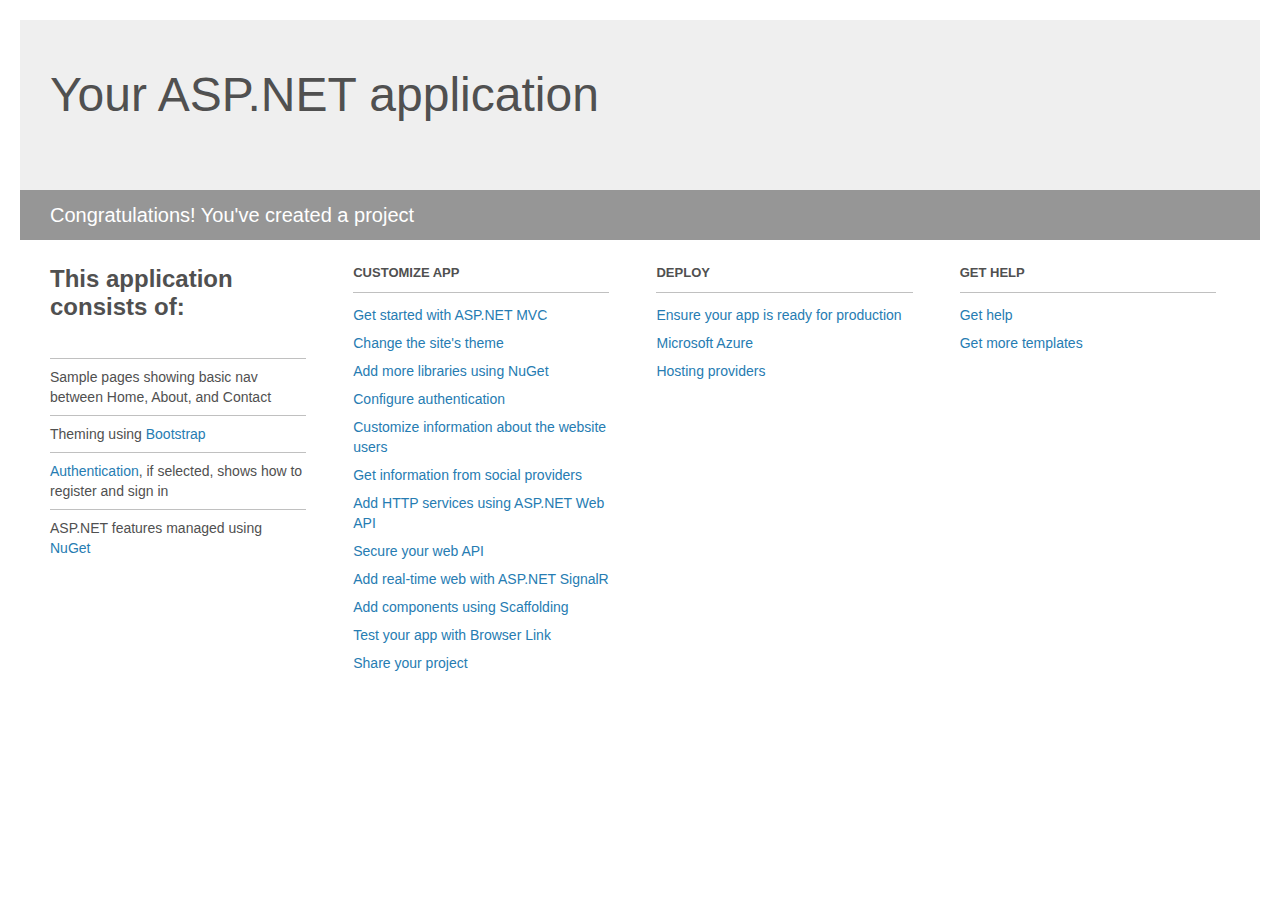
<file: hosted-app/website/ToDoSite/Project_Readme.html>
﻿<!DOCTYPE html>
<html lang="en">
<head>
    <meta charset="utf-8" />
    <title>Your ASP.NET application</title>
    <style>
        body {
            background: #fff;
            color: #505050;
            font: 14px 'Segoe UI', tahoma, arial, helvetica, sans-serif;
            margin: 20px;
            padding: 0;
        }

        #header {
            background: #efefef;
            padding: 0;
        }

        h1 {
            font-size: 48px;
            font-weight: normal;
            margin: 0;
            padding: 0 30px;
            line-height: 150px;
        }

        p {
            font-size: 20px;
            color: #fff;
            background: #969696;
            padding: 0 30px;
            line-height: 50px;
        }

        #main {
            padding: 5px 30px;
        }

        .section {
            width: 21.7%;
            float: left;
            margin: 0 0 0 4%;
        }

            .section h2 {
                font-size: 13px;
                text-transform: uppercase;
                margin: 0;
                border-bottom: 1px solid silver;
                padding-bottom: 12px;
                margin-bottom: 8px;
            }

            .section.first {
                margin-left: 0;
            }

                .section.first h2 {
                    font-size: 24px;
                    text-transform: none;
                    margin-bottom: 25px;
                    border: none;
                }

                .section.first li {
                    border-top: 1px solid silver;
                    padding: 8px 0;
                }

            .section.last {
                margin-right: 0;
            }

        ul {
            list-style: none;
            padding: 0;
            margin: 0;
            line-height: 20px;
        }

        li {
            padding: 4px 0;
        }

        a {
            color: #267cb2;
            text-decoration: none;
        }

            a:hover {
                text-decoration: underline;
            }
    </style>
</head>
<body>

    <div id="header">
        <h1>Your ASP.NET application</h1>
        <p>Congratulations! You've created a project</p>
    </div>

    <div id="main">
        <div class="section first">
            <h2>This application consists of:</h2>
            <ul>
                <li>Sample pages showing basic nav between Home, About, and Contact</li>
                <li>Theming using <a href="http://go.microsoft.com/fwlink/?LinkID=320754">Bootstrap</a></li>
                <li><a href="http://go.microsoft.com/fwlink/?LinkID=320755">Authentication</a>, if selected, shows how to register and sign in</li>
                <li>ASP.NET features managed using <a href="http://go.microsoft.com/fwlink/?LinkID=320756">NuGet</a></li>
            </ul>
        </div>

        <div class="section">
            <h2>Customize app</h2>
            <ul>
                <li><a href="http://go.microsoft.com/fwlink/?LinkID=320757">Get started with ASP.NET MVC</a></li>
                <li><a href="http://go.microsoft.com/fwlink/?LinkID=320758">Change the site's theme</a></li>
                <li><a href="http://go.microsoft.com/fwlink/?LinkID=320759">Add more libraries using NuGet</a></li>
                <li><a href="http://go.microsoft.com/fwlink/?LinkID=320760">Configure authentication</a></li>
                <li><a href="http://go.microsoft.com/fwlink/?LinkID=320761">Customize information about the website users</a></li>
                <li><a href="http://go.microsoft.com/fwlink/?LinkID=320762">Get information from social providers</a></li>
                <li><a href="http://go.microsoft.com/fwlink/?LinkID=320763">Add HTTP services using ASP.NET Web API</a></li>
                <li><a href="http://go.microsoft.com/fwlink/?LinkID=320764">Secure your web API</a></li>
                <li><a href="http://go.microsoft.com/fwlink/?LinkID=320765">Add real-time web with ASP.NET SignalR</a></li>
                <li><a href="http://go.microsoft.com/fwlink/?LinkID=320766">Add components using Scaffolding</a></li>
                <li><a href="http://go.microsoft.com/fwlink/?LinkID=320767">Test your app with Browser Link</a></li>
                <li><a href="http://go.microsoft.com/fwlink/?LinkID=320768">Share your project</a></li>
            </ul>
        </div>

        <div class="section">
            <h2>Deploy</h2>
            <ul>
                <li><a href="http://go.microsoft.com/fwlink/?LinkID=320769">Ensure your app is ready for production</a></li>
                <li><a href="http://go.microsoft.com/fwlink/?LinkID=320770">Microsoft Azure</a></li>
                <li><a href="http://go.microsoft.com/fwlink/?LinkID=320771">Hosting providers</a></li>
            </ul>
        </div>

        <div class="section last">
            <h2>Get help</h2>
            <ul>
                <li><a href="http://go.microsoft.com/fwlink/?LinkID=320772">Get help</a></li>
                <li><a href="http://go.microsoft.com/fwlink/?LinkID=320773">Get more templates</a></li>
            </ul>
        </div>
    </div>

</body>
</html>
</file>
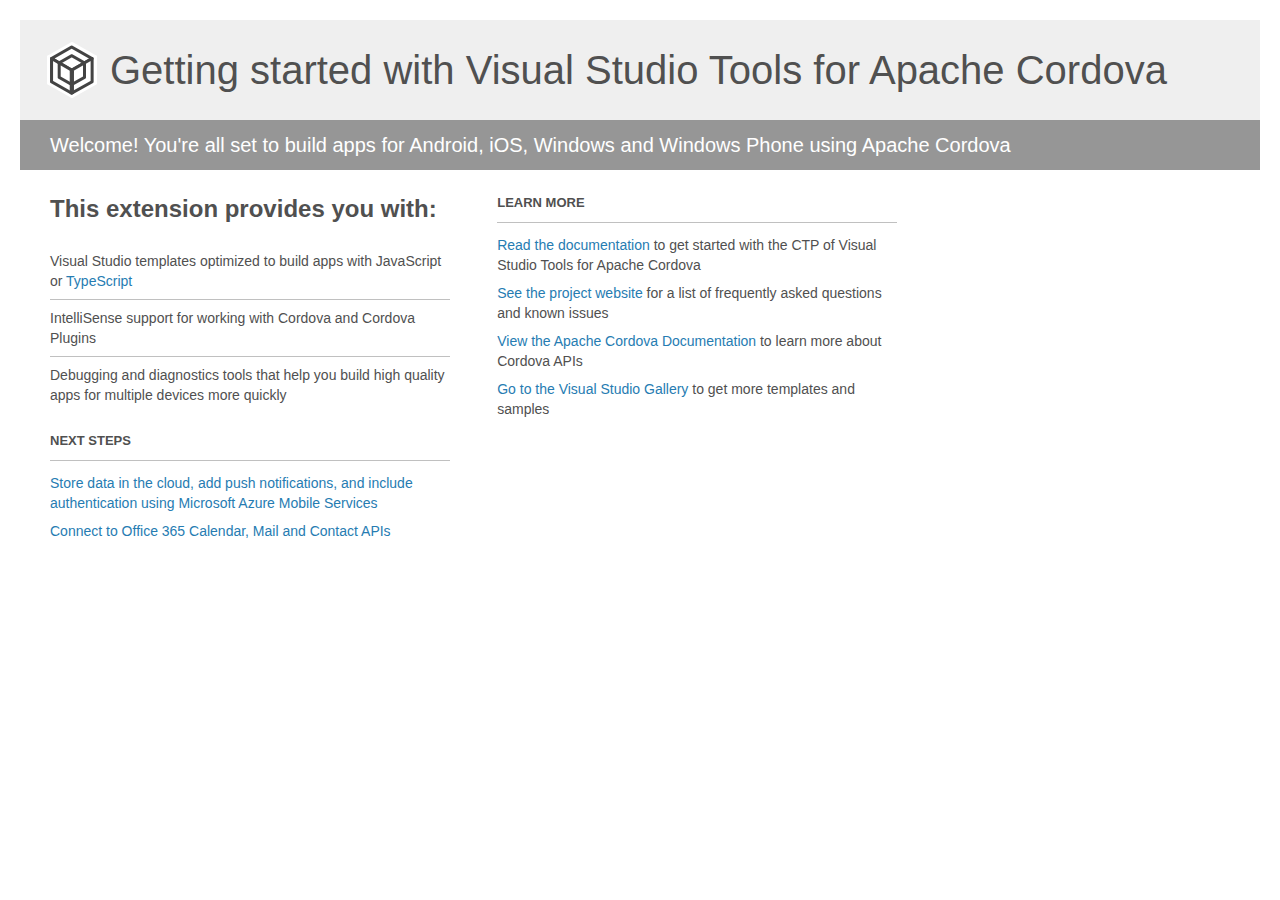
<file: cross-platform-app-with-cordova/EndSolution/CordovaToDo/CordovaToDo/Project_Readme.html>
﻿<!-- For the latest documentation, please visit http://go.microsoft.com/fwlink/?LinkID=397704 -->
<!DOCTYPE html>
<html lang="en">
<head>
    <meta charset="utf-8" />
    <title>Getting started with Visual Studio Tools for Apache Cordova</title>
    <style>
        body {
            background: #fff;
            color: #505050;
            font: 14px 'Segoe UI', tahoma, arial, helvetica, sans-serif;
            margin: 20px;
            padding: 0;
        }

        #footer {
            clear: both;
            font-size: 0.80em;
            padding-top: 100px;
        }

        #header {
            background: #efefef;
            padding: 0;
        }

            #header p {
                margin-top: 0px;
                font-size: 20px;
                color: #fff;
                background: #969696;
                padding: 0 30px;
                line-height: 50px;
            }

        h1 {
            background-image: url('[data-uri]');
            background-repeat: no-repeat;
            background-position-y: 50%;
            font-size: 40px;
            font-weight: normal;
            margin: 0px 20px;
            padding: 0 70px;
            line-height: 100px;
        }

        #main {
            padding: 5px 30px;
        }

        .section {
            width: 400px;
            float: left;
            margin: 0 4% 10px 0;
        }

            .section h2 {
                font-size: 13px;
                text-transform: uppercase;
                margin: 0;
                border-bottom: 1px solid silver;
                padding-bottom: 12px;
                margin-bottom: 8px;
            }

            .section.first {
                margin-left: 0;
            }

                .section.first h2 {
                    font-size: 24px;
                    text-transform: none;
                    border: none;
                }

                .section.first li {
                    border-top: 1px solid silver;
                    padding: 8px 0;
                }

                    .section.first li.first {
                        border-top: 0px;
                    }

            .section.last {
                margin-right: 0;
            }

        ul {
            list-style: none;
            padding: 0;
            margin: 0;
            line-height: 20px;
        }

        li {
            padding: 4px 0;
        }

        a {
            color: #267cb2;
            text-decoration: none;
        }

            a:hover {
                text-decoration: underline;
            }
    </style>
</head>
<body>
    <div id="header">
        <h1>Getting started with Visual Studio Tools for Apache Cordova</h1>
        <p>Welcome! You're all set to build apps for Android, iOS, Windows and Windows Phone using Apache Cordova</p>
    </div>

    <div id="main">
        <div class="section first">
            <h2>This extension provides you with:</h2>
            <ul>
                <li class="first">Visual Studio templates optimized to build apps with JavaScript or <a href="http://go.microsoft.com/fwlink/?LinkID=511860">TypeScript</a></li>
                <li>IntelliSense support for working with Cordova and Cordova Plugins</li>
                <li>Debugging and diagnostics tools that help you build high quality apps for multiple devices more quickly</li>
            </ul>
        </div>

        <div class="section">
            <h2>Learn More</h2>
            <ul>
                <li><a href="http://go.microsoft.com/fwlink/?LinkID=397716">Read the documentation</a> to get started with the CTP of Visual Studio Tools for Apache Cordova</li>
                <li><a href="http://go.microsoft.com/fwlink/?LinkID=398476">See the project website</a> for a list of frequently asked questions and known issues</li>
                <li><a href="http://go.microsoft.com/fwlink/?LinkID=511861">View the Apache Cordova Documentation</a> to learn more about Cordova APIs</li>
                <li><a href="http://go.microsoft.com/fwlink/?LinkID=398034">Go to the Visual Studio Gallery</a> to get more templates and samples</li>
            </ul>
        </div>

        <div class="section">
            <h2>Next Steps</h2>
            <ul>
                <li><a href="http://go.microsoft.com/fwlink/?LinkID=511863">Store data in the cloud, add push notifications, and include authentication using Microsoft Azure Mobile Services</a></li>
                <li><a href="http://go.microsoft.com/fwlink/?LinkID=511864">Connect to Office 365 Calendar, Mail and Contact APIs</a></li>
            </ul>
        </div>
    </div>
</body>
</html>
</file>
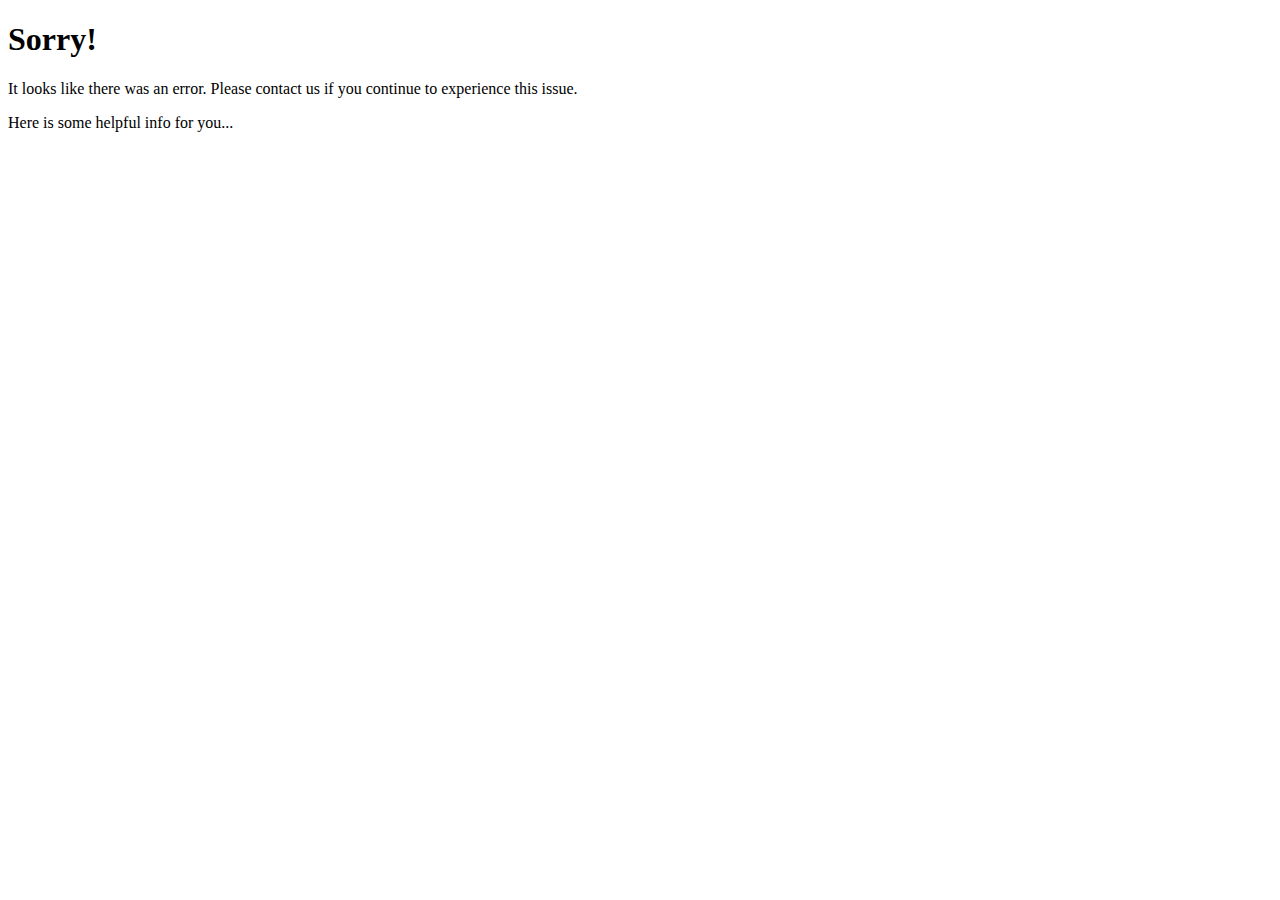
<file: hosted-app/BeginSolutionWatApp/WatToDo/WatToDo/WatToDo.Shared/error-example.html>
﻿<!DOCTYPE html>
<html>
<head>
    <title>Error Example</title>
</head>
<body>
    <h1>Sorry!</h1>
    <p>It looks like there was an error. Please contact us if you continue to experience this issue.</p>

    <div class="errorContent">
        <p>Here is some helpful info for you...</p>
    </div>
</body>
</html>
</file>
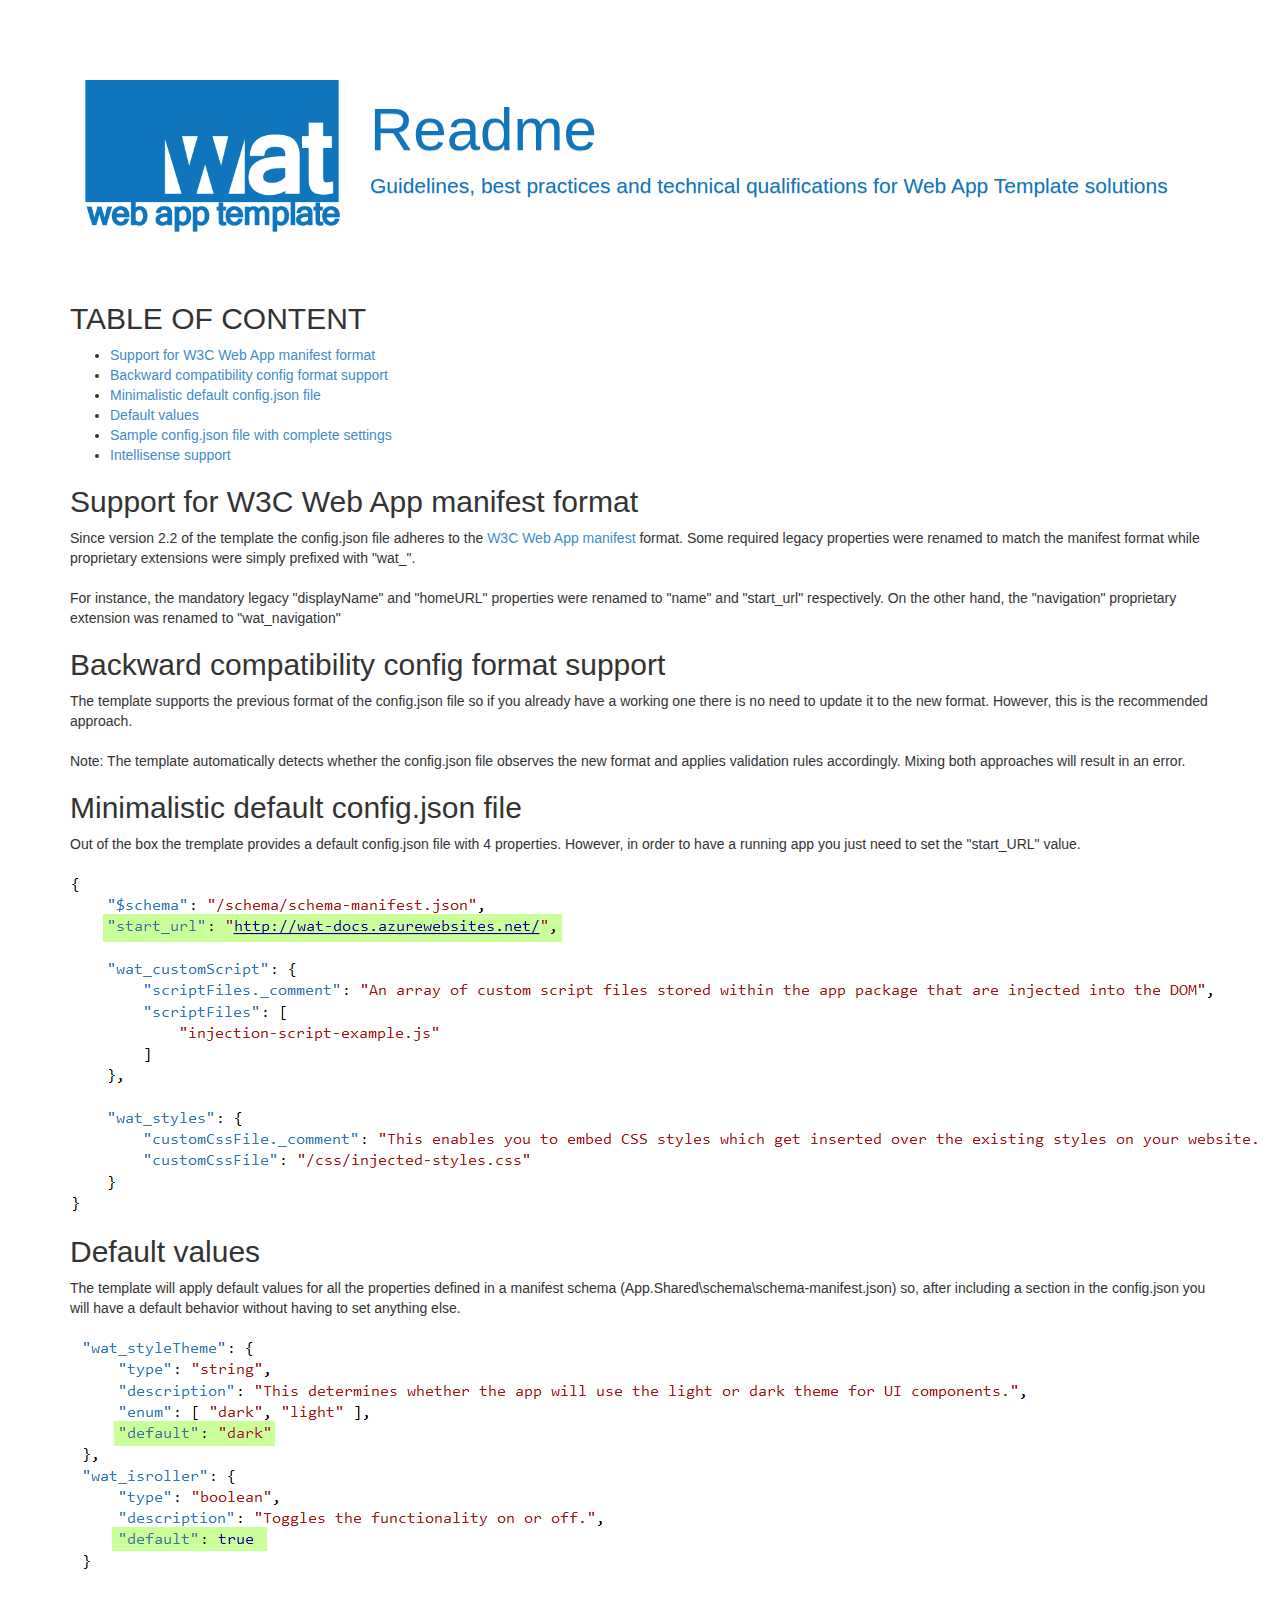
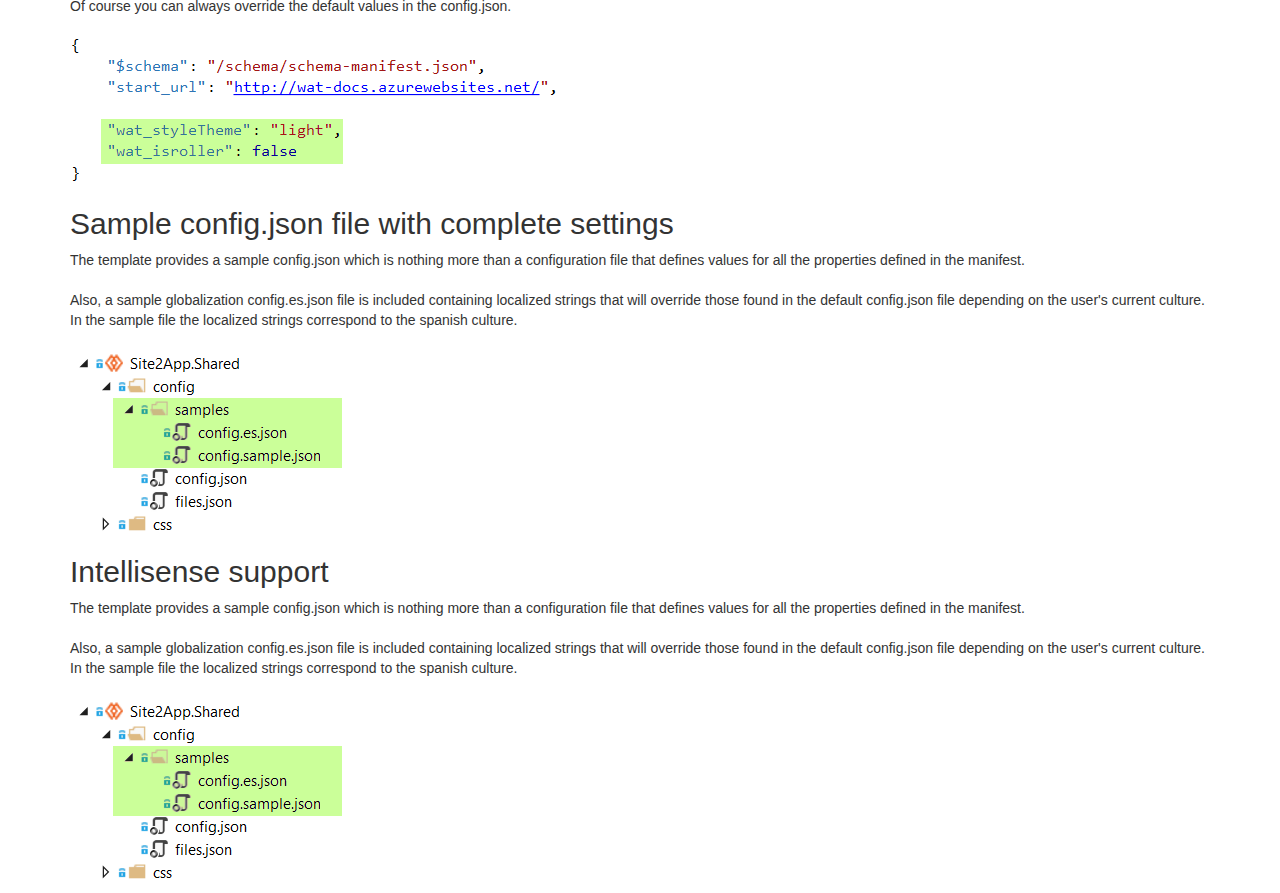
<file: hosted-app/BeginSolutionWatApp/WatToDo/WatToDo/WatToDo.Shared/readme.html>
﻿<!DOCTYPE html>
<html>
<head>
    <link href="readme/bootstrap.min.css" rel="stylesheet" />
    <link href="readme/docs.css" rel="stylesheet" />
    <link href="readme/custom.css" rel="stylesheet" />

    <meta http-equiv="Content-Type" content="text/html; charset=iso-8859-1" />
    <title>Readme</title>
</head>
<body>
    <div class="bs-header" id="content">
        <div class="container">
            <div>
                <div class="col-sm-3">
                    <img src="readme/logo-wat.png" class="img-responsive">
                </div>
                <div class="col-sm-9">
                    <h1>Readme</h1>
                    <p class="subtitle">Guidelines, best practices and technical qualifications for Web App Template solutions</p>
                </div>
            </div>
        </div>
    </div>

    <div class="container">
        <div class="row top-row">
            <div class="col-lg-12">
                <h2>TABLE OF CONTENT</h2>
                <ul>
                    <li><a href="#support-for-w3c-web-app-manifest-format">Support for W3C Web App manifest format</a></li>
                    <li><a href="#backward-compatibility-config-format-support">Backward compatibility config format support</a></li>
                    <li><a href="#minimalistic-default-configjson-file">Minimalistic default config.json file</a></li>
                    <li><a href="#default-values">Default values</a></li>
                    <li><a href="#sample-configjson-file-with-complete-settings">Sample config.json file with complete settings</a></li>
                    <li><a href="#intellisense-support">Intellisense support</a></li>
                </ul>
                <h2 id="support-for-w3c-web-app-manifest-format">Support for W3C Web App manifest format</h2>
                <p>
                    Since version 2.2 of the template the config.json file adheres to the <a href="http://www.w3.org/TR/appmanifest/">W3C Web App manifest</a>
                    format. Some required legacy properties were renamed to match the manifest format while proprietary extensions were simply
                    prefixed with "wat_".
                    <br><br>
                    For instance, the mandatory legacy "displayName" and "homeURL" properties were renamed to "name" and "start_url"
                    respectively. On the other hand, the "navigation" proprietary extension was renamed to "wat_navigation"
                </p>
                <h2 id="backward-compatibility-config-format-support">Backward compatibility config format support</h2>
                <p>
                    The template supports the previous format of the config.json file so if you already have a working one there is no need to
                    update it to the new format. However, this is the recommended approach.
                    <br><br>
                    Note: The template automatically detects whether the config.json file observes the new format and applies validation rules
                    accordingly. Mixing both approaches will result in an error.
                </p>
                <h2 id="minimalistic-default-configjson-file">Minimalistic default config.json file</h2>
                <p>
                    Out of the box the tremplate provides a default config.json file with 4 properties. However, in order to have a running app
                    you just need to set the "start_URL" value.
                    <br><br>
                    <img src="readme/minimalist-default-config-json-file.png" />
                </p>
                <h2 id="default-values">Default values</h2>
                <p>
                    The template will apply default values for all the properties defined in a manifest schema (App.Shared\schema\schema-manifest.json)
                    so, after including a section in the config.json you will have a default behavior without having to set anything else.
                    <br><br>
                    <img src="readme/config-json-default-values.png" />
                    <br><br>
                    Of course you can always override the default values in the config.json.
                    <br><br>
                    <img src="readme/config-json-override-default-values.png" />
                </p>
                <h2 id="sample-configjson-file-with-complete-settings">Sample config.json file with complete settings</h2>
                <p>
                    The template provides a sample config.json which is nothing more than a configuration file that defines values for all the
                    properties defined in the manifest.
                    <br><br>
                    Also, a sample globalization config.es.json file is included containing localized strings that will override those found in
                    the default config.json file depending on the user's current culture. In the sample file the localized strings correspond
                    to the spanish culture.
                    <br><br>
                    <img src="readme/sample-config-json-files.png" />
                </p>
                <h2 id="intellisense-support">Intellisense support</h2>
                <p>
                    The template provides a sample config.json which is nothing more than a configuration file that defines values for all the
                    properties defined in the manifest.
                    <br><br>
                    Also, a sample globalization config.es.json file is included containing localized strings that will override those found in
                    the default config.json file depending on the user's current culture. In the sample file the localized strings correspond
                    to the spanish culture.
                    <br><br>
                    <img src="readme/sample-config-json-files.png" />
                </p>
            </div>
        </div>
    </div>
</body>
</html>
</file>
<file: hosted-app/BeginSolutionWatApp/WatToDo/WatToDo/WatToDo.Shared/readme/custom.css>
body {

}

@-webkit-viewport {
    width: device-width;
}

@-moz-viewport {
    width: device-width;
}

@-ms-viewport {
    width: device-width;
}

@-o-viewport {
    width: device-width;
}

@viewport {
    width: device-width;
}

.bs-header h1, .bs-header p {
    margin-right: 0px;
    color: #0F75BC;
}

.bs-docs-home, .bs-header {
    background-image: none;
    background-color: #ffffff;
    color: #0F75BC;
}

.bs-docs-nav .navbar-nav > li > a {
    color: #ffffff;
}

.bs-sidebar .nav > .active > a, .bs-sidebar .nav > .active:hover > a, .bs-sidebar .nav > .active:focus > a {
    color: #0F75BC;
}

.bs-docs-nav .navbar-nav > .active > a, .bs-docs-nav .navbar-nav > .active > a:hover {
    /*background-color: #7fba00;*/
    background-color: #0F75BC;
}

.top-row {
    padding-top: 10px;
}

.bs-header {
    text-align:left;
}

.btn-primary:active, .active.btn-primary {
    background-color: #0F75BC;
    border-color: #0F75BC;
}
</file>
<file: hosted-app/BeginSolutionWatApp/WatToDo/WatToDo/WatToDo.Shared/readme/docs.css>
/*
 * Bootstrap Documentation
 * Special styles for presenting Bootstrap's documentation and code examples.
 *
 * Table of contents:
 *
 * Scaffolding
 * Main navigation
 * Footer
 * Social buttons
 * Homepage
 * Page headers
 * Old docs callout
 * Ads
 * Side navigation
 * Docs sections
 * Callouts
 * Grid styles
 * Examples
 * Code snippets (highlight)
 * Responsive tests
 * Glyphicons
 * Customizer
 * Miscellaneous
 */


/*
 * Scaffolding
 *
 * Update the basics of our documents to prep for docs content.
 */

body {
  position: relative; /* For scrollyspy */
  padding-top: 50px; /* Account for fixed navbar */
}

/* Keep code small in tables on account of limited space */
.table code {
  font-size: 13px;
  font-weight: normal;
}

/* Outline button for use within the docs */
.btn-outline {
  color: #563d7c;
  background-color: #fff;
  border-color: #e5e5e5;
}
.btn-outline:hover,
.btn-outline:focus,
.btn-outline:active {
  color: #fff;
  background-color: #563d7c;
  border-color: #563d7c;
}

/* Inverted outline button (white on dark) */
.btn-outline-inverse {
  color: #fff;
  background-color: transparent;
  border-color: #cdbfe3;
}
.btn-outline-inverse:hover,
.btn-outline-inverse:focus,
.btn-outline-inverse:active {
  color: #563d7c;
  text-shadow: none;
  background-color: #fff;
  border-color: #fff;
}


/*
 * Main navigation
 *
 * Turn the `.navbar` at the top of the docs purple.
 */

.bs-docs-nav {
  text-shadow: 0 -1px 0 rgba(0,0,0,.15);
  background-color: #563d7c;
  border-color: #463265;
  box-shadow: 0 1px 0 rgba(255,255,255,.1);
}
.bs-docs-nav .navbar-collapse {
  border-color: #463265;
}
.bs-docs-nav .navbar-brand {
  color: #fff;
}
.bs-docs-nav .navbar-nav > li > a {
  color: #cdbfe3;
}
.bs-docs-nav .navbar-nav > li > a:hover {
  color: #fff;
}
.bs-docs-nav .navbar-nav > .active > a,
.bs-docs-nav .navbar-nav > .active > a:hover {
  color: #fff;
  background-color: #463265;
}
.bs-docs-nav .navbar-toggle {
  border-color: #563d7c;
}
.bs-docs-nav .navbar-toggle:hover {
  background-color: #463265;
  border-color: #463265;
}


/*
 * Footer
 *
 * Separated section of content at the bottom of all pages, save the homepage.
 */

.bs-footer {
  padding-top: 40px;
  padding-bottom: 30px;
  margin-top: 100px;
  color: #777;
  text-align: center;
  border-top: 1px solid #e5e5e5;
}
.footer-links {
  margin: 10px 0;
  padding-left: 0;
}
.footer-links li {
  display: inline;
  padding: 0 2px;
}
.footer-links li:first-child {
  padding-left: 0;
}

@media (min-width: 768px) {
  .bs-footer {
    text-align: left;
  }
  .bs-footer p {
    margin-bottom: 0;
  }
}


/*
 * Social buttons
 *
 * Twitter and GitHub social action buttons (for homepage and footer).
 */

.bs-social {
  margin-top: 20px;
  margin-bottom: 20px;
  text-align: center;
}
.bs-social-buttons {
  display: inline-block;
  margin-bottom: 0;
  padding-left: 0;
  list-style: none;
}
.bs-social-buttons li {
  display: inline-block;
  line-height: 1;
  padding: 5px 8px;
}
.bs-social-buttons .twitter-follow-button {
  width: 225px !important;
}
.bs-social-buttons .twitter-share-button {
  width: 98px !important;
}
/* Style the GitHub buttons via CSS instead of inline attributes */
.github-btn {
  border: 0;
  overflow: hidden;
}

@media screen and (min-width: 768px) {
  .bs-social {
    text-align: left;
  }
  .bs-social-buttons li:first-child {
    padding-left: 0;
  }
}


/*
 * Topography, yo!
 *
 * Apply the map background via base64 and relevant colors where we need 'em.
 */

.bs-docs-home,
.bs-header {
  color: #cdbfe3;
  background-color: #563d7c;
  background-image: url([data-uri]);
}


/*
 * Homepage
 *
 * Tweaks to the custom homepage and the masthead (main jumbotron).
 */

 /* Masthead (headings and download button) */
 .bs-masthead {
  position: relative;
  padding: 30px 15px;
  text-align: center;
  text-shadow: 0 1px 0 rgba(0,0,0,.15);
}
.bs-masthead h1 {
  font-size: 50px;
  line-height: 1;
  color: #fff;
}
.bs-masthead .btn-outline {
  margin-top: 20px;
  margin-bottom: 20px;
  padding: 18px 24px;
  font-size: 21px;
}

/* Links to project-level content like the repo, Expo, etc */
.bs-masthead-links {
  margin-top: 20px;
  margin-bottom: 20px;
  padding: 0 15px;
  list-style: none;
  text-align: center;
}
.bs-masthead-links li {
  display: inline;
}
.bs-masthead-links li + li {
  margin-left: 20px;
}
.bs-masthead-links a {
  color: #fff;
}

@media screen and (min-width: 768px) {
  .bs-masthead {
    text-align: left;
    padding-top:    140px;
    padding-bottom: 140px;
  }
  .bs-masthead h1 {
    font-size: 100px;
  }
  .bs-masthead .lead {
    margin-right: 25%;
    font-size: 30px;
  }
  .bs-masthead-links {
    padding: 0;
    text-align: left;
  }
}


/*
 * Page headers
 *
 * Jumbotron-esque headers at the top of every page that's not the homepage.
 */


/* Page headers */
.bs-header {
  padding: 30px 15px 40px; /* side padding builds on .container 15px, so 30px */
  font-size: 16px;
  text-align: center;
  text-shadow: 0 1px 0 rgba(0,0,0,.15);
}
.bs-header h1 {
  color: #fff;
}
.bs-header p {
  font-weight: 300;
  line-height: 1.5;
}
.bs-header .container {
  position: relative;
}

@media screen and (min-width: 768px) {
  .bs-header {
    font-size: 21px;
    text-align: left;
  }
  .bs-header h1 {
    font-size: 60px;
    line-height: 1;
  }
}

@media screen and (min-width: 992px) {
  .bs-header h1,
  .bs-header p {
    margin-right: 380px;
  }
}


/*
 * Carbon ads
 *
 * Single display ad that shows on all pages (except homepage) in page headers.
 * The hella `!important` is required for any pre-set property.
 */

.carbonad {
  width: auto !important;
  margin: 50px -30px -40px !important;
  padding: 20px !important;
  overflow: hidden; /* clearfix */
  height: auto !important;
  font-size: 13px !important;
  line-height: 16px !important;
  text-align: left;
  background: #463265 !important;
  border: 0 !important;
  box-shadow: inset 0 3px 5px rgba(0,0,0,.075);
}
.carbonad-img {
  margin: 0 !important;
}
.carbonad-text,
.carbonad-tag {
  float: none !important;
  display: block !important;
  width: auto !important;
  height: auto !important;
  margin-left: 145px !important;
  font-family: "Helvetica Neue", Helvetica, Arial, sans-serif !important;
}
.carbonad-text {
  padding-top: 0 !important;
}
.carbonad-tag {
  color: #cdbfe3 !important;
  text-align: left !important;
}
.carbonad-text a,
.carbonad-tag a {
  color: #fff !important;
}
.carbonad #azcarbon > img {
  display: none; /* hide what I assume are tracking images */
}

@media screen and (min-width: 768px) {
  .carbonad {
    margin: 0 !important;
    border-radius: 4px;
    box-shadow: inset 0 3px 5px rgba(0,0,0,.075), 0 1px 0 rgba(255,255,255,.1);
  }
}

@media screen and (min-width: 992px) {
  .carbonad {
    position: absolute;
    top: 20px;
    right: 0;
    padding: 15px !important;
    width: 330px !important;
    min-height: 132px;
  }
}


/*
 * Callout for 2.3.2 docs
 *
 * Only appears below page headers (not on the homepage). The homepage gets its
 * own link with the masthead links.
 */

.bs-old-docs {
  padding: 15px 20px;
  color: #777;
  background-color: #fafafa;
  border-top: 1px solid #fff;
  border-bottom: 1px solid #e5e5e5;
}
.bs-old-docs strong {
  color: #555;
}


/*
 * Side navigation
 *
 * Scrollspy and affixed enhanced navigation to highlight sections and secondary
 * sections of docs content.
 */

/* By default it's not affixed in mobile views, so undo that */
.bs-sidebar.affix {
  position: static;
}

/* First level of nav */
.bs-sidenav {
  margin-top: 30px;
  margin-bottom: 30px;
  padding-top:    10px;
  padding-bottom: 10px;
  text-shadow: 0 1px 0 #fff;
  background-color: #f7f5fa;
  border-radius: 5px;
}

/* All levels of nav */
.bs-sidebar .nav > li > a {
  display: block;
  color: #716b7a;
  padding: 5px 20px;
}
.bs-sidebar .nav > li > a:hover,
.bs-sidebar .nav > li > a:focus {
  text-decoration: none;
  background-color: #e5e3e9;
  border-right: 1px solid #dbd8e0;
}
.bs-sidebar .nav > .active > a,
.bs-sidebar .nav > .active:hover > a,
.bs-sidebar .nav > .active:focus > a {
  font-weight: bold;
  color: #563d7c;
  background-color: transparent;
  border-right: 1px solid #563d7c;
}

/* Nav: second level (shown on .active) */
.bs-sidebar .nav .nav {
  display: none; /* Hide by default, but at >768px, show it */
  margin-bottom: 8px;
}
.bs-sidebar .nav .nav > li > a {
  padding-top:    3px;
  padding-bottom: 3px;
  padding-left: 30px;
  font-size: 90%;
}

/* Show and affix the side nav when space allows it */
@media screen and (min-width: 992px) {
  .bs-sidebar .nav > .active > ul {
    display: block;
  }
  /* Widen the fixed sidebar */
  .bs-sidebar.affix,
  .bs-sidebar.affix-bottom {
    width: 213px;
  }
  .bs-sidebar.affix {
    position: fixed; /* Undo the static from mobile first approach */
    top: 80px;
  }
  .bs-sidebar.affix-bottom {
    position: absolute; /* Undo the static from mobile first approach */
  }
  .bs-sidebar.affix-bottom .bs-sidenav,
  .bs-sidebar.affix .bs-sidenav {
    margin-top: 0;
    margin-bottom: 0;
  }
}
@media screen and (min-width: 1200px) {
  /* Widen the fixed sidebar again */
  .bs-sidebar.affix-bottom,
  .bs-sidebar.affix {
    width: 263px;
  }
}


/*
 * Docs sections
 *
 * Content blocks for each component or feature.
 */

/* Space things out */
.bs-docs-section + .bs-docs-section {
  padding-top: 40px;
}

/* Janky fix for preventing navbar from overlapping */
h1[id] {
  padding-top: 80px;
  margin-top: -45px;
}


/*
 * Callouts
 *
 * Not quite alerts, but custom and helpful notes for folks reading the docs.
 * Requires a base and modifier class.
 */

/* Common styles for all types */
.bs-callout {
  margin: 20px 0;
  padding: 15px 30px 15px 15px;
  border-left: 5px solid #eee;
}
.bs-callout h4 {
  margin-top: 0;
}
.bs-callout p:last-child {
  margin-bottom: 0;
}
.bs-callout code,
.bs-callout .highlight {
  background-color: #fff;
}

/* Variations */
.bs-callout-danger {
  background-color: #fcf2f2;
  border-color: #dFb5b4;
}
.bs-callout-warning {
  background-color: #fefbed;
  border-color: #f1e7bc;
}
.bs-callout-info {
  background-color: #f0f7fd;
  border-color: #d0e3f0;
}


/*
 * Grid examples
 *
 * Highlight the grid columns within the docs so folks can see their padding,
 * alignment, sizing, etc.
 */

.show-grid {
  margin-bottom: 15px;
}
.show-grid [class^="col-"] {
  padding-top: 10px;
  padding-bottom: 10px;
  background-color: #eee;
  border: 1px solid #ddd;
  background-color: rgba(86,61,124,.15);
  border: 1px solid rgba(86,61,124,.2);
}


/*
 * Examples
 *
 * Isolated sections of example content for each component or feature. Usually
 * followed by a code snippet.
 */

.bs-example {
  position: relative;
  padding: 45px 15px 15px;
  margin: 0 -15px 15px;
  background-color: #fafafa;
  box-shadow: inset 0 3px 6px rgba(0,0,0,.05);
  border-color: #e5e5e5 #eee #eee;
  border-style: solid;
  border-width: 1px 0;
}
/* Echo out a label for the example */
.bs-example:after {
  content: "Example";
  position: absolute;
  top:  15px;
  left: 15px;
  font-size: 12px;
  font-weight: bold;
  color: #bbb;
  text-transform: uppercase;
  letter-spacing: 1px;
}

/* Tweak display of the code snippets when following an example */
.bs-example + .highlight {
  margin: -15px -15px 15px;
  border-radius: 0;
  border-width: 0 0 1px;
}

/* Make the examples and snippets not full-width */
@media screen and (min-width: 768px) {
  .bs-example {
    margin-left: 0;
    margin-right: 0;
    background-color: #fff;
    border-width: 1px;
    border-color: #ddd;
    border-radius: 4px 4px 0 0;
    box-shadow: none;
  }
  .bs-example + .highlight {
    margin-top: -16px;
    margin-left: 0;
    margin-right: 0;
    border-width: 1px;
    border-bottom-left-radius: 4px;
    border-bottom-right-radius: 4px;
  }
}

/* Tweak content of examples for optimum awesome */
.bs-example > p:last-child,
.bs-example > ul:last-child,
.bs-example > ol:last-child,
.bs-example > blockquote:last-child,
.bs-example > .form-control:last-child,
.bs-example > .table:last-child,
.bs-example > .navbar:last-child,
.bs-example > .jumbotron:last-child,
.bs-example > .alert:last-child,
.bs-example > .panel:last-child,
.bs-example > .list-group:last-child,
.bs-example > .well:last-child,
.bs-example > .progress:last-child,
.bs-example > .table-responsive:last-child > .table {
  margin-bottom: 0;
}
.bs-example > p > .close {
  float: none;
}

/* Typography */
.bs-example-type .table td:last-child {
  color: #999;
  vertical-align: middle;
}
.bs-example-type .table td {
  padding: 15px 0;
  border-color: #eee;
}
.bs-example-type .table tr:first-child td {
  border-top: 0;
}
.bs-example-type h1,
.bs-example-type h2,
.bs-example-type h3,
.bs-example-type h4,
.bs-example-type h5,
.bs-example-type h6 {
  margin: 0;
}

/* Images */
.bs-example > .img-circle,
.bs-example > .img-rounded,
.bs-example > .img-thumbnail {
  margin: 5px;
}

/* Buttons */
.bs-example > .btn,
.bs-example > .btn-group {
  margin-top: 5px;
  margin-bottom: 5px;
}
.bs-example > .btn-toolbar + .btn-toolbar {
  margin-top: 10px;
}

/* Forms */
.bs-example-control-sizing select,
.bs-example-control-sizing input[type="text"] + input[type="text"] {
  margin-top: 10px;
}
.bs-example-form .input-group {
  margin-bottom: 10px;
}
.bs-example > textarea.form-control {
  resize: vertical;
}

/* List groups */
.bs-example > .list-group {
  max-width: 400px;
}

/* Navbars */
.bs-example .navbar:last-child {
  margin-bottom: 0;
}
.bs-navbar-top-example,
.bs-navbar-bottom-example {
  z-index: 1;
  padding: 0;
  overflow: hidden; /* cut the drop shadows off */
}
.bs-navbar-top-example .navbar-header,
.bs-navbar-bottom-example .navbar-header {
  margin-left: 0;
}
.bs-navbar-top-example .navbar-fixed-top,
.bs-navbar-bottom-example .navbar-fixed-bottom {
  position: relative;
  margin-left: 0;
  margin-right: 0;
}
.bs-navbar-top-example {
  padding-bottom: 45px;
}
.bs-navbar-top-example:after {
  top: auto;
  bottom: 15px;
}
.bs-navbar-top-example .navbar-fixed-top {
  top: -1px;
}
.bs-navbar-bottom-example {
  padding-top: 45px;
}
.bs-navbar-bottom-example .navbar-fixed-bottom {
  bottom: -1px;
}
.bs-navbar-bottom-example .navbar {
  margin-bottom: 0;
}
@media (min-width: 768px) {
  .bs-navbar-top-example .navbar-fixed-top,
  .bs-navbar-bottom-example .navbar-fixed-bottom {
    position: absolute;
  }
  .bs-navbar-top-example {
    border-radius: 0 0 4px 4px;
  }
  .bs-navbar-bottom-example {
    border-radius: 4px 4px 0 0;
  }
}

/* Pagination */
.bs-example .pagination {
  margin-top: 10px;
  margin-bottom: 10px;
}

/* Pager */
.bs-example > .pager {
  margin-top: 0;
}

/* Example modals */
.bs-example-modal {
  background-color: #f5f5f5;
}
.bs-example-modal .modal {
  position: relative;
  top: auto;
  right: auto;
  left: auto;
  bottom: auto;
  z-index: 1;
  display: block;
}
.bs-example-modal .modal-dialog {
  left: auto;
  margin-left: auto;
  margin-right: auto;
}

/* Example dropdowns */
.bs-example > .dropdown > .dropdown-menu {
  position: static;
  display: block;
  margin-bottom: 5px;
}

/* Example tabbable tabs */
.bs-example-tabs .nav-tabs {
  margin-bottom: 15px;
}

/* Tooltips */
.bs-example-tooltips {
  text-align: center;
}
.bs-example-tooltips > .btn {
  margin-top: 5px;
  margin-bottom: 5px;
}

/* Popovers */
.bs-example-popover {
  padding-bottom: 24px;
  background-color: #f9f9f9;
}
.bs-example-popover .popover {
  position: relative;
  display: block;
  float: left;
  width: 260px;
  margin: 20px;
}

/* Scrollspy demo on fixed height div */
.scrollspy-example {
  position: relative;
  height: 200px;
  margin-top: 10px;
  overflow: auto;
}


/*
 * Code snippets
 *
 * Generated via Pygments and Jekyll, these are snippets of HTML, CSS, and JS.
 */

.highlight {
  display: none; /* hidden by default, until >480px */
  padding: 9px 14px;
  margin-bottom: 14px;
  background-color: #f7f7f9;
  border: 1px solid #e1e1e8;
  border-radius: 4px;
}
.highlight pre {
  padding: 0;
  margin-top: 0;
  margin-bottom: 0;
  background-color: transparent;
  border: 0;
  white-space: nowrap;
}
.highlight pre code {
  font-size: inherit;
  color: #333; /* Effectively the base text color */
}
.highlight pre .lineno {
  display: inline-block;
  width: 22px;
  padding-right: 5px;
  margin-right: 10px;
  text-align: right;
  color: #bebec5;
}

/* Show code snippets when we have the space */
@media screen and (min-width: 481px) {
  .highlight {
    display: block;
  }
}


/*
 * Responsive tests
 *
 * Generate a set of tests to show the responsive utilities in action.
 */

/* Responsive (scrollable) doc tables */
.table-responsive .highlight pre {
  white-space: normal;
}

/* Utility classes table  */
.bs-table th small,
.responsive-utilities th small {
  display: block;
  font-weight: normal;
  color: #999;
}
.responsive-utilities tbody th {
  font-weight: normal;
}
.responsive-utilities td {
  text-align: center;
}
.responsive-utilities td.is-visible {
  color: #468847;
  background-color: #dff0d8 !important;
}
.responsive-utilities td.is-hidden {
  color: #ccc;
  background-color: #f9f9f9 !important;
}

/* Responsive tests */
.responsive-utilities-test {
  margin-top: 5px;
}
.responsive-utilities-test .col-xs-6 {
  margin-bottom: 10px;
}
.responsive-utilities-test span {
  padding: 15px 10px;
  font-size: 14px;
  font-weight: bold;
  line-height: 1.1;
  text-align: center;
  border-radius: 4px;
}
.visible-on .col-xs-6 .hidden-xs,
.visible-on .col-xs-6 .hidden-sm,
.visible-on .col-xs-6 .hidden-md,
.visible-on .col-xs-6 .hidden-lg,
.hidden-on .col-xs-6 .visible-xs,
.hidden-on .col-xs-6 .visible-sm,
.hidden-on .col-xs-6 .visible-md,
.hidden-on .col-xs-6 .visible-lg {
  color: #999;
  border: 1px solid #ddd;
}
.visible-on .col-xs-6 .visible-xs,
.visible-on .col-xs-6 .visible-sm,
.visible-on .col-xs-6 .visible-md,
.visible-on .col-xs-6 .visible-lg,
.hidden-on .col-xs-6 .hidden-xs,
.hidden-on .col-xs-6 .hidden-sm,
.hidden-on .col-xs-6 .hidden-md,
.hidden-on .col-xs-6 .hidden-lg {
  color: #468847;
  background-color: #dff0d8;
  border: 1px solid #d6e9c6;
}


/*
 * Glyphicons
 *
 * Special styles for displaying the icons and their classes in the docs.
 */

.bs-glyphicons {
  padding-left: 0;
  padding-bottom: 1px;
  margin-bottom: 20px;
  list-style: none;
  overflow: hidden;
}
.bs-glyphicons li {
  float: left;
  width: 25%;
  height: 115px;
  padding: 10px;
  margin: 0 -1px -1px 0;
  font-size: 12px;
  line-height: 1.4;
  text-align: center;
  border: 1px solid #ddd;
}
.bs-glyphicons .glyphicon {
  display: block;
  margin: 5px auto 10px;
  font-size: 24px;
}
.bs-glyphicons li:hover {
  background-color: rgba(86,61,124,.1);
}

@media (min-width: 768px) {
  .bs-glyphicons li {
    width: 12.5%;
  }
}


/*
 * Customizer
 *
 * Since this is so form control heavy, we have quite a few styles to customize
 * the display of inputs, headings, and more. Also included are all the download
 * buttons and actions.
 */

.bs-customizer .toggle {
  float: right;
  margin-top: 85px; /* On account of ghetto navbar fix */
}

/* Headings and form contrls */
.bs-customizer label {
  margin-top: 10px;
  font-weight: 500;
  color: #444;
}
.bs-customizer h2 {
  margin-top: 0;
  margin-bottom: 5px;
  padding-top: 30px;
}
.bs-customizer h4 {
  margin-top: 15px;
}
.bs-customizer input[type="text"] {
  font-family: Menlo, Monaco, Consolas, "Courier New", monospace;
  background-color: #fafafa;
}
.bs-customizer .help-block {
  font-size: 12px;
}

/* For the variables, use regular weight */
#less-section label {
  font-weight: normal;
}

/* Downloads */
.bs-customize-download .btn-outline {
  padding: 20px;
}

/* Error handling */
.bs-customizer-alert {
  position: fixed;
  top: 51px;
  left: 0;
  right: 0;
  z-index: 1030;
  padding: 15px 0;
  color: #fff;
  background-color: #d9534f;
  box-shadow: inset 0 1px 0 rgba(255,255,255,.25);
  border-bottom: 1px solid #b94441;
}
.bs-customizer-alert .close {
  margin-top: -4px;
  font-size: 24px;
}
.bs-customizer-alert p {
  margin-bottom: 0;
}
.bs-customizer-alert .glyphicon {
  margin-right: 5px;
}
.bs-customizer-alert pre {
  margin: 10px 0 0;
  color: #fff;
  background-color: #a83c3a;
  border-color: #973634;
  box-shadow: inset 0 2px 4px rgba(0,0,0,.05), 0 1px 0 rgba(255,255,255,.1);
}


/*
 * Miscellaneous
 *
 * Odds and ends for optimum docs display.
 */

/* Examples gallery: space out content better */
.bs-examples h4 {
  margin-bottom: 5px;
}
.bs-examples p {
  margin-bottom: 20px;
}

/* Pseudo :focus state for showing how it looks in the docs */
#focusedInput {
  border-color: rgba(82,168,236,.8);
  outline: 0;
  outline: thin dotted \9; /* IE6-9 */
  -moz-box-shadow: 0 0 8px rgba(82,168,236,.6);
       box-shadow: 0 0 8px rgba(82,168,236,.6);
}

/* Better spacing on download options in getting started */
.bs-docs-dl-options h4 {
  margin-top: 15px;
  margin-bottom: 5px;
}
</file>
